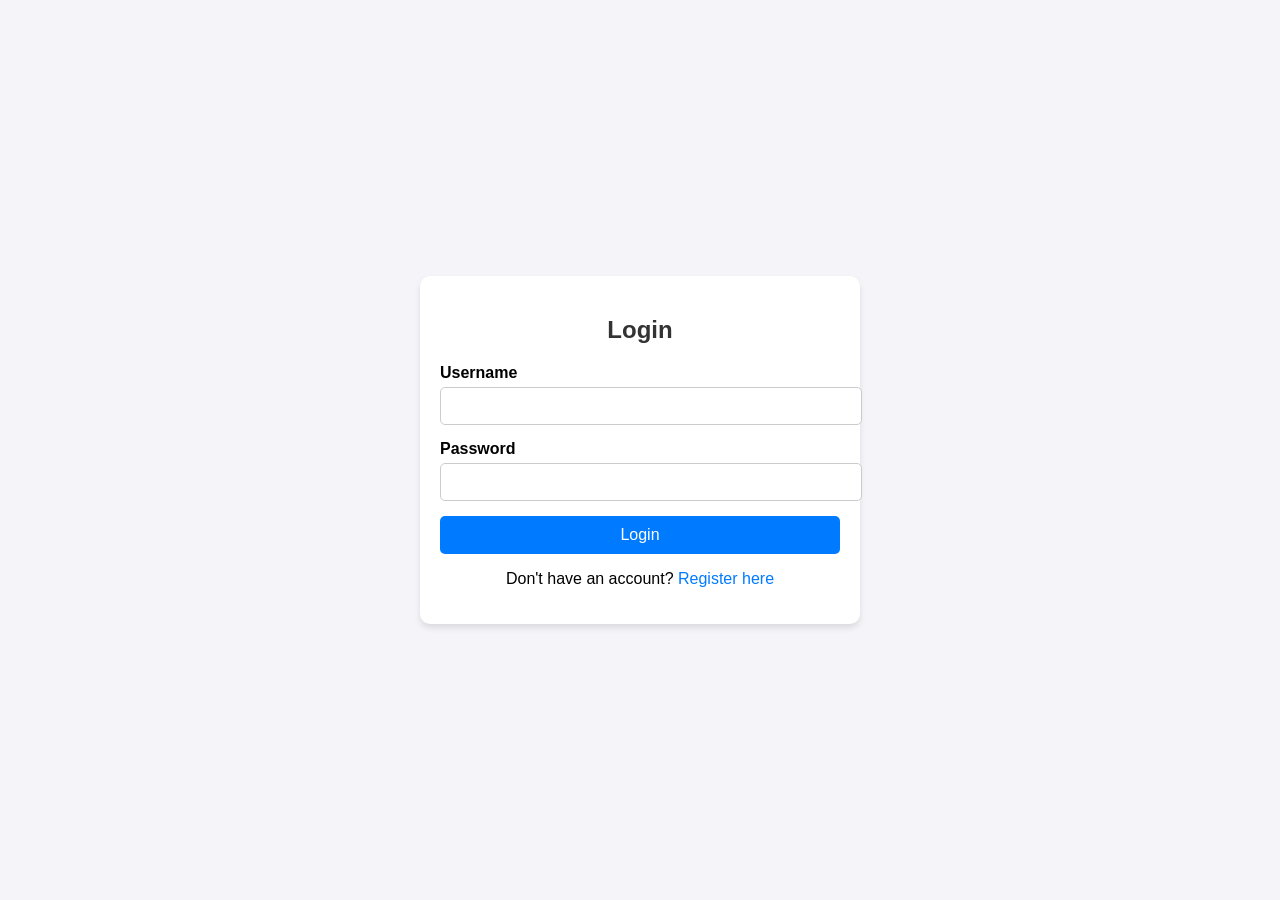
<file: login.html>
<!DOCTYPE html>
<html lang="en">
<head>
    <meta charset="UTF-8">
    <meta name="viewport" content="width=device-width, initial-scale=1.0">
    <title>Login Page</title>
    <style>
        body {
            font-family: Arial, sans-serif;
            margin: 0;
            padding: 0;
            display: flex;
            justify-content: center;
            align-items: center;
            height: 100vh;
            background-color: #f4f4f9;
        }
        .login-container {
            background: #fff;
            padding: 20px;
            border-radius: 10px;
            box-shadow: 0 4px 6px rgba(0, 0, 0, 0.1);
            width: 100%;
            max-width: 400px;
        }
        .login-container h2 {
            text-align: center;
            margin-bottom: 20px;
            color: #333;
        }
        .form-group {
            margin-bottom: 15px;
        }
        .form-group label {
            display: block;
            margin-bottom: 5px;
            font-weight: bold;
        }
        .form-group input {
            width: 100%;
            padding: 10px;
            border: 1px solid #ccc;
            border-radius: 5px;
            font-size: 14px;
        }
        .form-group input:focus {
            border-color: #007bff;
            outline: none;
            box-shadow: 0 0 5px rgba(0, 123, 255, 0.5);
        }
        .btn {
            width: 100%;
            padding: 10px;
            background-color: #007bff;
            color: white;
            border: none;
            border-radius: 5px;
            font-size: 16px;
            cursor: pointer;
        }
        .btn:hover {
            background-color: #0056b3;
        }
        .register-link {
            text-align: center;
            margin-top: 15px;
        }
        .register-link a {
            color: #007bff;
            text-decoration: none;
        }
        .register-link a:hover {
            text-decoration: underline;
        }
    </style>
</head>
<body>
    <div class="login-container">
        <h2>Login</h2>
        <form action="/login" method="post">
            <div class="form-group">
                <label for="username">Username</label>
                <input type="text" id="username" name="username" required>
            </div>
            <div class="form-group">
                <label for="password">Password</label>
                <input type="password" id="password" name="password" required>
            </div>
            <button type="submit" class="btn">Login</button>
        </form>
        <div class="register-link">
            <p>Don't have an account? <a href="/register">Register here</a></p>
        </div>
    </div>
</body>
</html>
</file>
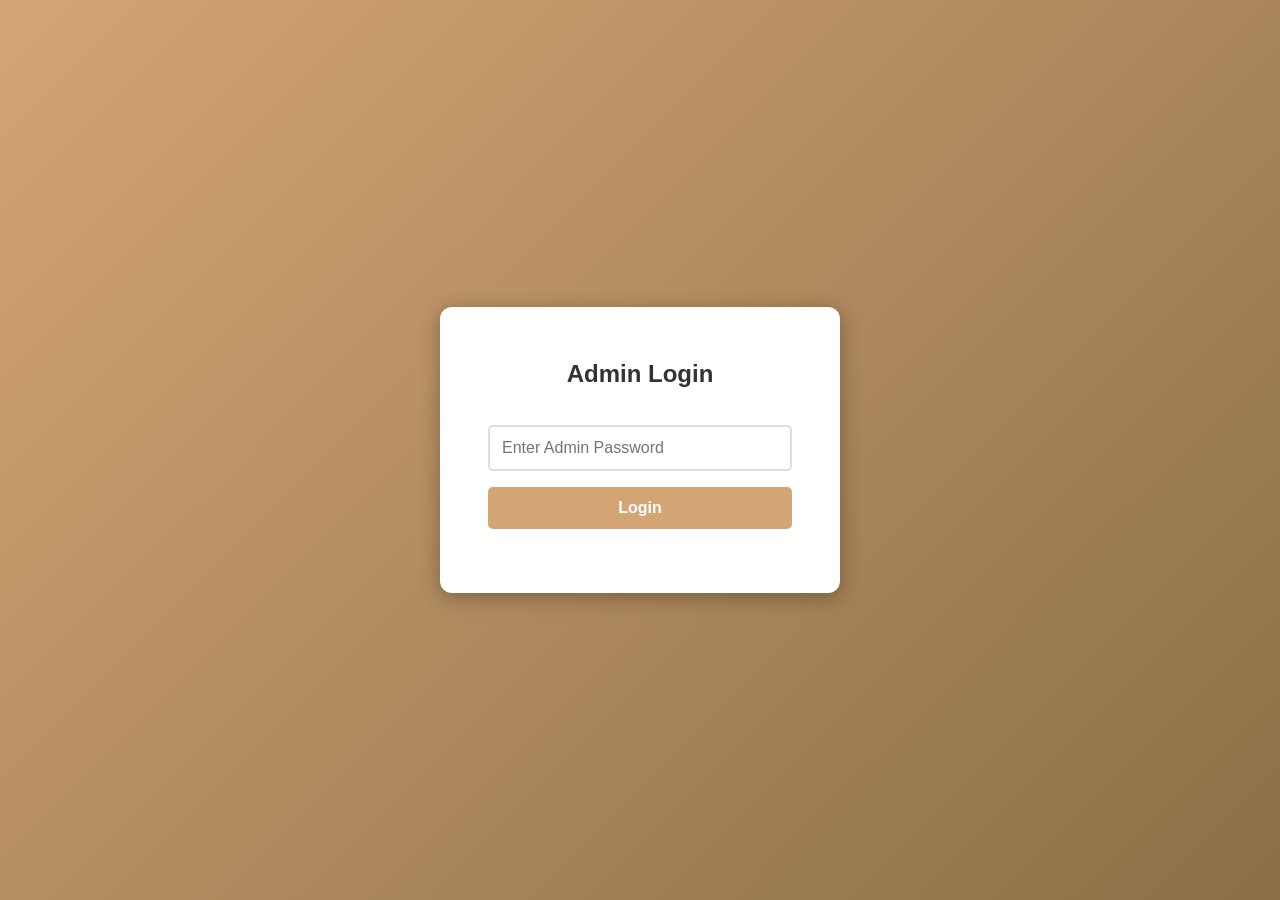
<file: Website/admin.html>
<!DOCTYPE html>
<html lang="en">
<head>
    <meta charset="UTF-8">
    <meta name="viewport" content="width=device-width, initial-scale=1.0">
    <title>Admin Panel - Home Baking</title>
    <link rel="stylesheet" href="css/style.css">
    <link rel="stylesheet" href="css/admin.css">
</head>
<body>
    <!-- Login Screen -->
    <div id="loginScreen" class="login-screen">
        <div class="login-box">
            <h2>Admin Login</h2>
            <form id="loginForm">
                <input type="password" id="adminPassword" placeholder="Enter Admin Password" required>
                <button type="submit" class="btn btn-primary">Login</button>
            </form>
            <p id="loginError" class="error-message"></p>
        </div>
    </div>

    <!-- Admin Dashboard -->
    <div id="adminDashboard" class="admin-dashboard" style="display: none;">
        <header>
            <div class="container">
                <h1>Admin Panel</h1>
                <nav>
                    <button id="logoutBtn" class="btn btn-secondary">Logout</button>
                    <a href="index.html" class="btn btn-link">View Site</a>
                </nav>
            </div>
        </header>

        <main class="container">
            <div class="admin-tabs">
                <button class="tab-btn active" data-tab="menu">Manage Menu</button>
                <button class="tab-btn" data-tab="sales">Sales Report</button>
            </div>

            <!-- Menu Management Tab -->
            <div id="menuTab" class="tab-content active">
                <div class="section-header">
                    <h2>Menu Management</h2>
                    <div class="header-actions">
                        <button id="addCategoryBtn" class="btn btn-secondary">Add Category</button>
                        <button id="addItemBtn" class="btn btn-primary">Add New Item</button>
                    </div>
                </div>

                <div class="menu-table-container">
                    <table class="menu-table">
                        <thead>
                            <tr>
                                <th>Image</th>
                                <th>Name</th>
                                <th>Type</th>
                                <th>Category</th>
                                <th>Weight</th>
                                <th>Price (₹)</th>
                                <th>Actions</th>
                            </tr>
                        </thead>
                        <tbody id="menuTableBody">
                            <!-- Menu items will be dynamically loaded here -->
                        </tbody>
                    </table>
                </div>
            </div>

            <!-- Sales Report Tab -->
            <div id="salesTab" class="tab-content">
                <div class="section-header">
                    <h2>Monthly Sales Report</h2>
                    <div class="month-selector">
                        <input type="month" id="monthSelector" value="">
                        <button id="exportCSV" class="btn btn-secondary">Export CSV</button>
                    </div>
                </div>

                <div class="sales-summary">
                    <div class="summary-card">
                        <h3>Total Orders</h3>
                        <p id="totalOrders">0</p>
                    </div>
                    <div class="summary-card">
                        <h3>Total Revenue</h3>
                        <p id="totalRevenue">₹0</p>
                    </div>
                </div>

                <div class="orders-table-container">
                    <table class="orders-table">
                        <thead>
                            <tr>
                                <th>Order ID</th>
                                <th>Date</th>
                                <th>Items</th>
                                <th>Total (₹)</th>
                            </tr>
                        </thead>
                        <tbody id="ordersTableBody">
                            <!-- Orders will be dynamically loaded here -->
                        </tbody>
                    </table>
                </div>
            </div>
        </main>
    </div>

    <!-- Add/Edit Item Modal -->
    <div id="itemModal" class="modal">
        <div class="modal-content">
            <div class="modal-header">
                <h2 id="modalTitle">Add Menu Item</h2>
                <button id="closeModal" class="close-btn">&times;</button>
            </div>
            <div class="modal-body">
                <form id="itemForm">
                    <input type="hidden" id="itemId">
                    
                    <div class="form-group">
                        <label for="itemName">Item Name *</label>
                        <input type="text" id="itemName" required>
                    </div>

                    <div class="form-group">
                        <label for="itemType">Type *</label>
                        <select id="itemType" required>
                            <option value="egg">Egg</option>
                            <option value="eggless">Eggless</option>
                        </select>
                    </div>

                    <div class="form-group">
                        <label for="itemCategory">Category *</label>
                        <div class="category-input-group">
                            <select id="itemCategory" required>
                                <!-- Categories will be dynamically loaded -->
                            </select>
                            <button type="button" id="addNewCategoryBtn" class="btn btn-secondary" title="Add New Category">+</button>
                        </div>
                    </div>

                    <div class="form-group">
                        <label for="pricingType">Pricing Type *</label>
                        <select id="pricingType" required>
                            <option value="weight">Weight Based</option>
                            <option value="piece">Piece Based</option>
                        </select>
                        <small>Choose how this item is priced</small>
                    </div>

                    <!-- Weight Based Pricing Fields -->
                    <div id="weightBasedFields" class="pricing-fields">
                        <div class="form-group">
                            <label for="itemWeight">Weight (grams) *</label>
                            <input type="number" id="itemWeight" min="1" step="1" placeholder="e.g., 500 for 500g">
                            <small>Enter weight in grams (e.g., 500 for 500g, 1000 for 1kg)</small>
                        </div>
                    </div>

                    <!-- Piece Based Pricing Fields -->
                    <div id="pieceBasedFields" class="pricing-fields" style="display: none;">
                        <div class="form-group">
                            <label for="itemPricePerPiece">Price per Piece (₹) *</label>
                            <input type="number" id="itemPricePerPiece" min="0" step="0.01" placeholder="e.g., 200">
                            <small>Fixed price for one piece</small>
                        </div>
                    </div>

                    <div class="form-group">
                        <label for="itemPrice">Total Price (₹) *</label>
                        <input type="number" id="itemPrice" min="0" step="0.01" required placeholder="e.g., 500">
                        <small id="priceCalculationNote">Enter the total price for this item</small>
                    </div>

                    <div class="form-group">
                        <label for="itemImage">Image URL</label>
                        <input type="text" id="itemImage" placeholder="https://example.com/image.jpg">
                        <small>Leave empty for placeholder image</small>
                    </div>

                    <div class="form-group">
                        <label for="itemDescription">Description</label>
                        <textarea id="itemDescription" rows="3"></textarea>
                    </div>

                    <div class="form-actions">
                        <button type="button" id="cancelBtn" class="btn btn-secondary">Cancel</button>
                        <button type="submit" class="btn btn-primary">Save Item</button>
                    </div>
                </form>
            </div>
        </div>
    </div>

    <!-- Add Category Modal -->
    <div id="categoryModal" class="modal">
        <div class="modal-content">
            <div class="modal-header">
                <h2>Add New Category</h2>
                <button id="closeCategoryModal" class="close-btn">&times;</button>
            </div>
            <div class="modal-body">
                <form id="categoryForm">
                    <div class="form-group">
                        <label for="newCategoryName">Category Name *</label>
                        <input type="text" id="newCategoryName" required placeholder="e.g., Chocolate Cake">
                    </div>
                    <div class="form-actions">
                        <button type="button" id="cancelCategoryBtn" class="btn btn-secondary">Cancel</button>
                        <button type="submit" class="btn btn-primary">Add Category</button>
                    </div>
                </form>
            </div>
        </div>
    </div>

    <script src="js/storage.js"></script>
    <script src="js/admin.js"></script>
</body>
</html>
</file>
<file: Website/css/style.css>
* {
    margin: 0;
    padding: 0;
    box-sizing: border-box;
    -webkit-tap-highlight-color: transparent;
}

*:focus {
    outline: 2px solid var(--primary-color);
    outline-offset: 2px;
}

:root {
    --primary-color: #d4a574;
    --secondary-color: #8b6f47;
    --accent-color: #f5e6d3;
    --text-color: #333;
    --bg-color: #fff;
    --border-color: #ddd;
    --success-color: #28a745;
    --error-color: #dc3545;
    --shadow: 0 2px 8px rgba(0,0,0,0.1);
}

body {
    font-family: 'Segoe UI', Tahoma, Geneva, Verdana, sans-serif;
    color: var(--text-color);
    background-color: #f9f9f9;
    line-height: 1.6;
}

.container {
    max-width: 1200px;
    margin: 0 auto;
    padding: 0 20px;
}

@media (max-width: 768px) {
    .container {
        padding: 0 15px;
    }
}

@media (max-width: 480px) {
    .container {
        padding: 0 10px;
    }
}

/* Header */
header {
    background: linear-gradient(135deg, var(--primary-color), var(--secondary-color));
    color: white;
    padding: 1.5rem 0;
    box-shadow: var(--shadow);
}

header .container {
    display: flex;
    justify-content: space-between;
    align-items: center;
    flex-wrap: wrap;
    gap: 1rem;
}

header h1 {
    font-size: 2rem;
    font-weight: 600;
}

nav {
    display: flex;
    gap: 1rem;
    align-items: center;
}

.cart-btn {
    background: rgba(255,255,255,0.2);
    border: 2px solid white;
    color: white;
    padding: 0.5rem 1.5rem;
    border-radius: 25px;
    cursor: pointer;
    font-size: 1rem;
    font-weight: 600;
    transition: all 0.3s;
    touch-action: manipulation;
    min-height: 44px; /* Touch target size */
}

.cart-btn:hover {
    background: white;
    color: var(--primary-color);
}

.admin-link {
    color: white;
    text-decoration: none;
    padding: 0.5rem 1rem;
    border-radius: 5px;
    transition: background 0.3s;
}

.admin-link:hover {
    background: rgba(255,255,255,0.2);
}

/* Filters */
.filters {
    display: flex;
    gap: 1rem;
    margin: 2rem 0;
    justify-content: center;
    flex-wrap: wrap;
    padding: 0 1rem;
}

.filter-btn {
    padding: 0.75rem 2rem;
    border: 2px solid var(--primary-color);
    background: white;
    color: var(--primary-color);
    border-radius: 25px;
    cursor: pointer;
    font-size: 1rem;
    font-weight: 600;
    transition: all 0.3s;
    touch-action: manipulation;
    min-height: 44px; /* Touch target size */
}

.filter-btn:hover {
    background: var(--accent-color);
}

.filter-btn.active {
    background: var(--primary-color);
    color: white;
}

/* Menu Grid */
.menu-grid {
    display: grid;
    grid-template-columns: repeat(auto-fill, minmax(280px, 1fr));
    gap: 2rem;
    margin: 2rem 0;
    padding-bottom: 2rem;
}

.menu-item {
    background: white;
    border-radius: 12px;
    overflow: hidden;
    box-shadow: var(--shadow);
    transition: transform 0.3s, box-shadow 0.3s;
    cursor: pointer;
}

.menu-item:hover {
    transform: translateY(-5px);
    box-shadow: 0 4px 16px rgba(0,0,0,0.15);
}

.menu-item-image {
    width: 100%;
    height: 200px;
    object-fit: cover;
    background: var(--accent-color);
    display: flex;
    align-items: center;
    justify-content: center;
    font-size: 3rem;
    overflow: hidden;
}

.menu-item-image img {
    width: 100%;
    height: 100%;
    object-fit: cover;
}

.menu-item-info {
    padding: 1.5rem;
}

.menu-item-name {
    font-size: 1.25rem;
    font-weight: 600;
    margin-bottom: 0.5rem;
    color: var(--text-color);
}

.menu-item-category {
    color: #666;
    font-size: 0.9rem;
    margin-bottom: 0.5rem;
}

.menu-item-type {
    display: inline-block;
    padding: 0.25rem 0.75rem;
    background: var(--accent-color);
    border-radius: 15px;
    font-size: 0.85rem;
    margin-bottom: 1rem;
}

.menu-item-footer {
    display: flex;
    justify-content: space-between;
    align-items: center;
}

.price-container {
    display: flex;
    flex-direction: column;
    gap: 0.25rem;
}

.menu-item-price {
    font-size: 1.5rem;
    font-weight: 700;
    color: var(--primary-color);
}

.price-per-unit {
    font-size: 0.85rem;
    color: #666;
    font-weight: normal;
}

.menu-item-weight {
    color: #666;
    font-size: 0.9rem;
    margin: 0.25rem 0;
}

.add-to-cart-btn {
    background: var(--primary-color);
    color: white;
    border: none;
    padding: 0.75rem 1.5rem;
    border-radius: 25px;
    cursor: pointer;
    font-weight: 600;
    transition: background 0.3s;
    touch-action: manipulation;
    min-height: 44px; /* Touch target size */
}

.add-to-cart-btn:hover {
    background: var(--secondary-color);
}

.add-to-cart-btn:active {
    transform: scale(0.98);
}

/* Cart Sidebar */
.cart-overlay {
    display: none;
    position: fixed;
    top: 0;
    left: 0;
    width: 100%;
    height: 100%;
    background: rgba(0,0,0,0.5);
    z-index: 998;
}

.cart-overlay.active {
    display: block;
}

.cart-sidebar {
    position: fixed;
    top: 0;
    right: -400px;
    width: 400px;
    max-width: 90vw;
    height: 100vh;
    background: white;
    box-shadow: -2px 0 10px rgba(0,0,0,0.1);
    z-index: 999;
    display: flex;
    flex-direction: column;
    transition: right 0.3s;
}

.cart-sidebar.active {
    right: 0;
}

.cart-header {
    padding: 1.5rem;
    border-bottom: 2px solid var(--border-color);
    display: flex;
    justify-content: space-between;
    align-items: center;
}

.cart-header h2 {
    font-size: 1.5rem;
    color: var(--text-color);
}

.close-btn {
    background: none;
    border: none;
    font-size: 2rem;
    cursor: pointer;
    color: #999;
    line-height: 1;
    padding: 0;
    width: 30px;
    height: 30px;
    display: flex;
    align-items: center;
    justify-content: center;
}

.close-btn:hover {
    color: var(--text-color);
}

.cart-items {
    flex: 1;
    overflow-y: auto;
    padding: 1rem;
}

.cart-item {
    display: flex;
    gap: 1rem;
    padding: 1rem;
    border-bottom: 1px solid var(--border-color);
    align-items: center;
}

.cart-item-image {
    width: 60px;
    height: 60px;
    object-fit: cover;
    border-radius: 8px;
    background: var(--accent-color);
    display: flex;
    align-items: center;
    justify-content: center;
    font-size: 1.5rem;
    flex-shrink: 0;
    overflow: hidden;
}

.cart-item-image img {
    width: 100%;
    height: 100%;
    object-fit: cover;
}

.cart-item-info {
    flex: 1;
}

.cart-item-name {
    font-weight: 600;
    margin-bottom: 0.25rem;
}

.cart-item-price {
    color: #666;
    font-size: 0.9rem;
}

.cart-item-controls {
    display: flex;
    align-items: center;
    gap: 0.5rem;
    margin-top: 0.5rem;
}

.quantity-btn {
    background: var(--accent-color);
    border: none;
    width: 36px;
    height: 36px;
    min-width: 36px;
    min-height: 36px;
    border-radius: 50%;
    cursor: pointer;
    font-weight: 600;
    display: flex;
    align-items: center;
    justify-content: center;
    touch-action: manipulation;
    font-size: 1.1rem;
}

.quantity-btn:hover {
    background: var(--primary-color);
    color: white;
}

.quantity-display {
    min-width: 30px;
    text-align: center;
    font-weight: 600;
}

.remove-item-btn {
    background: var(--error-color);
    color: white;
    border: none;
    padding: 0.25rem 0.75rem;
    border-radius: 5px;
    cursor: pointer;
    font-size: 0.85rem;
}

.cart-item-total {
    font-weight: 700;
    color: var(--primary-color);
    font-size: 1.1rem;
}

.cart-footer {
    padding: 1.5rem;
    border-top: 2px solid var(--border-color);
    background: var(--accent-color);
}

.cart-total {
    font-size: 1.5rem;
    margin-bottom: 1rem;
    text-align: center;
}

.cart-actions {
    display: flex;
    flex-direction: column;
    gap: 0.5rem;
}

/* Buttons */
.btn {
    padding: 0.75rem 1.5rem;
    border: none;
    border-radius: 5px;
    cursor: pointer;
    font-size: 1rem;
    font-weight: 600;
    transition: all 0.3s;
}

.btn-primary {
    background: var(--primary-color);
    color: white;
}

.btn-primary:hover {
    background: var(--secondary-color);
}

.btn-secondary {
    background: #6c757d;
    color: white;
}

.btn-secondary:hover {
    background: #5a6268;
}

.btn-success {
    background: var(--success-color);
    color: white;
}

.btn-success:hover {
    background: #218838;
}

.btn-link {
    background: none;
    color: var(--primary-color);
    text-decoration: none;
    padding: 0.5rem 1rem;
}

/* Modal */
.modal {
    display: none;
    position: fixed;
    top: 0;
    left: 0;
    width: 100%;
    height: 100%;
    background: rgba(0,0,0,0.5);
    z-index: 1000;
    align-items: center;
    justify-content: center;
}

.modal.active {
    display: flex;
}

.modal-content {
    background: white;
    border-radius: 12px;
    max-width: 500px;
    width: 90%;
    max-height: 90vh;
    overflow-y: auto;
    box-shadow: 0 4px 20px rgba(0,0,0,0.3);
}

.modal-header {
    padding: 1.5rem;
    border-bottom: 2px solid var(--border-color);
    display: flex;
    justify-content: space-between;
    align-items: center;
}

.modal-body {
    padding: 1.5rem;
}

.qr-code-container {
    text-align: center;
    margin: 2rem 0;
}

.qr-code-container img {
    max-width: 250px;
    width: 100%;
    border: 2px solid var(--border-color);
    border-radius: 8px;
    padding: 1rem;
    background: white;
    display: block;
    margin: 0 auto;
}

.payment-instructions {
    text-align: center;
    margin: 1rem 0;
    color: #666;
}

.payment-amount {
    text-align: center;
    font-size: 1.5rem;
    font-weight: 700;
    color: var(--primary-color);
    margin: 1rem 0;
}

/* Bill Print */
.bill-print {
    display: none;
}

@media print {
    body * {
        visibility: hidden;
    }
    
    .bill-print,
    .bill-print * {
        visibility: visible;
    }
    
    .bill-print {
        position: absolute;
        left: 0;
        top: 0;
        width: 100%;
        display: block;
    }
    
    .bill-content {
        padding: 2rem;
        font-family: 'Courier New', monospace;
    }
    
    .bill-header {
        text-align: center;
        margin-bottom: 2rem;
        border-bottom: 2px solid #000;
        padding-bottom: 1rem;
    }
    
    .bill-items {
        margin: 1.5rem 0;
    }
    
    .bill-item {
        display: flex;
        justify-content: space-between;
        padding: 0.5rem 0;
        border-bottom: 1px dotted #000;
    }
    
    .bill-total {
        margin-top: 1rem;
        padding-top: 1rem;
        border-top: 2px solid #000;
        text-align: right;
        font-weight: 700;
        font-size: 1.2rem;
    }
}

/* Empty State */
.empty-state {
    text-align: center;
    padding: 3rem;
    color: #999;
}

.empty-state-icon {
    font-size: 4rem;
    margin-bottom: 1rem;
}

/* Responsive */
@media (max-width: 768px) {
    .menu-grid {
        grid-template-columns: repeat(auto-fill, minmax(200px, 1fr));
        gap: 1rem;
    }
    
    .cart-sidebar {
        width: 100%;
        right: -100%;
    }
    
    header h1 {
        font-size: 1.5rem;
    }
    
    .filters {
        margin: 1rem 0;
    }
    
    .filter-btn {
        padding: 0.5rem 1.5rem;
        font-size: 0.9rem;
        flex: 1;
        min-width: 80px;
    }
    
    .menu-item-info {
        padding: 1rem;
    }
    
    .menu-item-name {
        font-size: 1.1rem;
    }
    
    .menu-item-price {
        font-size: 1.25rem;
    }
    
    .add-to-cart-btn {
        padding: 0.5rem 1rem;
        font-size: 0.9rem;
    }
    
    .cart-header h2 {
        font-size: 1.25rem;
    }
    
    .cart-total {
        font-size: 1.25rem;
    }
    
    .modal-content {
        width: 95%;
        max-height: 95vh;
        margin: 1rem;
    }
    
    nav {
        flex-wrap: wrap;
        gap: 0.5rem;
    }
    
    .cart-btn {
        padding: 0.5rem 1rem;
        font-size: 0.9rem;
    }
    
    .admin-link {
        padding: 0.5rem 0.75rem;
        font-size: 0.9rem;
    }
    
    .cart-item {
        flex-wrap: wrap;
        gap: 0.5rem;
    }
    
    .cart-item-controls {
        flex-wrap: wrap;
    }
    
    .cart-actions {
        gap: 0.5rem;
    }
    
    .cart-actions .btn {
        padding: 0.75rem 1rem;
        font-size: 0.9rem;
    }
    
    .menu-item-footer {
        flex-direction: column;
        gap: 0.75rem;
        align-items: flex-start;
    }
    
    .add-to-cart-btn {
        width: 100%;
    }
}

@media (max-width: 480px) {
    .menu-grid {
        grid-template-columns: 1fr;
        gap: 1rem;
    }
    
    header .container {
        flex-direction: column;
        gap: 1rem;
        text-align: center;
    }
    
    header h1 {
        font-size: 1.25rem;
    }
    
    nav {
        width: 100%;
        justify-content: center;
    }
    
    .filters {
        justify-content: center;
        gap: 0.5rem;
    }
    
    .filter-btn {
        padding: 0.5rem 1rem;
        font-size: 0.85rem;
        flex: 1;
        min-width: 70px;
    }
    
    .menu-item-image {
        height: 180px;
    }
    
    .cart-sidebar {
        width: 100vw;
    }
    
    .cart-item {
        padding: 0.75rem;
    }
    
    .cart-item-image {
        width: 50px;
        height: 50px;
    }
    
    .modal-content {
        width: 100%;
        max-height: 100vh;
        border-radius: 0;
        margin: 0;
    }
    
    .modal-header {
        padding: 1rem;
    }
    
    .modal-body {
        padding: 1rem;
    }
    
    .qr-code-container img {
        max-width: 200px;
    }
    
    .payment-instructions {
        font-size: 0.9rem;
    }
    
    .payment-amount {
        font-size: 1.25rem;
    }

}

    /* FORCE PLACE ORDER BUTTON */
#placeOrder {
    width: 100% !important;
    margin-top: 20px !important;
    padding: 10px 0 !important;

    font-size: 24px !important;
    font-weight: 900 !important;
    letter-spacing: 1.2px !important;
    text-transform: uppercase !important;

    color: #ffffff !important;
    background: linear-gradient(
        to bottom,
        #ff6b6b 0%,
        #ff3b3b 50%,
        #e60000 100%
    ) !important;

    border: none !important;
    border-radius: 16px !important;
    cursor: pointer !important;

    box-shadow:
        inset 0 3px 0 rgba(255,255,255,0.4),
        inset 0 -4px 0 rgba(0,0,0,0.25),
        0 8px 18px rgba(0,0,0,0.45) !important;

    display: block !important;
}
/* BRAND LOGO + NAME */
.brand {
    display: flex;
    align-items: center;
    gap: 12px;
}

.brand-logo {
    width: 42px;
    height: 42px;
    object-fit: contain;
}

.brand-name {
    font-size: 2rem;
    font-weight: 700;
    color: white;
}
</file>
<file: Website/css/admin.css>
/* Admin Panel Styles */

.login-screen {
    display: flex;
    align-items: center;
    justify-content: center;
    min-height: 100vh;
    background: linear-gradient(135deg, var(--primary-color), var(--secondary-color));
}

.login-box {
    background: white;
    padding: 3rem;
    border-radius: 12px;
    box-shadow: 0 4px 20px rgba(0,0,0,0.3);
    width: 100%;
    max-width: 400px;
}

.login-box h2 {
    text-align: center;
    margin-bottom: 2rem;
    color: var(--text-color);
}

.login-box form {
    display: flex;
    flex-direction: column;
    gap: 1rem;
}

.login-box input {
    padding: 0.75rem;
    border: 2px solid var(--border-color);
    border-radius: 5px;
    font-size: 1rem;
}

.login-box input:focus {
    outline: none;
    border-color: var(--primary-color);
}

.error-message {
    color: var(--error-color);
    text-align: center;
    margin-top: 1rem;
    font-size: 0.9rem;
}

.admin-dashboard {
    min-height: 100vh;
    background: #f9f9f9;
}

.admin-dashboard header {
    background: linear-gradient(135deg, var(--primary-color), var(--secondary-color));
    color: white;
    padding: 1.5rem 0;
    box-shadow: var(--shadow);
}

.admin-dashboard header .container {
    display: flex;
    justify-content: space-between;
    align-items: center;
}

.admin-tabs {
    display: flex;
    gap: 1rem;
    margin: 2rem 0;
    border-bottom: 2px solid var(--border-color);
}

.tab-btn {
    padding: 1rem 2rem;
    background: none;
    border: none;
    border-bottom: 3px solid transparent;
    cursor: pointer;
    font-size: 1rem;
    font-weight: 600;
    color: #666;
    transition: all 0.3s;
}

.tab-btn:hover {
    color: var(--primary-color);
}

.tab-btn.active {
    color: var(--primary-color);
    border-bottom-color: var(--primary-color);
}

.tab-content {
    display: none;
}

.tab-content.active {
    display: block;
}

.section-header {
    display: flex;
    justify-content: space-between;
    align-items: center;
    margin-bottom: 2rem;
    flex-wrap: wrap;
    gap: 1rem;
}

.header-actions {
    display: flex;
    gap: 1rem;
    flex-wrap: wrap;
}

.category-input-group {
    display: flex;
    gap: 0.5rem;
}

.category-input-group select {
    flex: 1;
}

.category-input-group button {
    padding: 0.75rem 1rem;
    white-space: nowrap;
}

.pricing-fields {
    border-left: 3px solid var(--primary-color);
    padding-left: 1rem;
    margin-left: 0.5rem;
}

.section-header h2 {
    color: var(--text-color);
}

.month-selector {
    display: flex;
    gap: 1rem;
    align-items: center;
}

.month-selector input {
    padding: 0.5rem;
    border: 2px solid var(--border-color);
    border-radius: 5px;
    font-size: 1rem;
}

/* Menu Table */
.menu-table-container {
    background: white;
    border-radius: 8px;
    overflow: hidden;
    box-shadow: var(--shadow);
}

.menu-table {
    width: 100%;
    border-collapse: collapse;
}

.menu-table thead {
    background: var(--primary-color);
    color: white;
}

.menu-table th {
    padding: 1rem;
    text-align: left;
    font-weight: 600;
}

.menu-table td {
    padding: 1rem;
    border-bottom: 1px solid var(--border-color);
}

.menu-table tbody tr:hover {
    background: var(--accent-color);
}

.menu-table-image {
    width: 60px;
    height: 60px;
    object-fit: cover;
    border-radius: 8px;
    background: var(--accent-color);
    display: flex;
    align-items: center;
    justify-content: center;
    font-size: 1.5rem;
}

.table-actions {
    display: flex;
    gap: 0.5rem;
}

.table-btn {
    padding: 0.5rem 1rem;
    border: none;
    border-radius: 5px;
    cursor: pointer;
    font-size: 0.9rem;
    transition: all 0.3s;
}

.table-btn-edit {
    background: #17a2b8;
    color: white;
}

.table-btn-edit:hover {
    background: #138496;
}

.table-btn-delete {
    background: var(--error-color);
    color: white;
}

.table-btn-delete:hover {
    background: #c82333;
}

/* Sales Summary */
.sales-summary {
    display: grid;
    grid-template-columns: repeat(auto-fit, minmax(250px, 1fr));
    gap: 1.5rem;
    margin-bottom: 2rem;
}

.summary-card {
    background: white;
    padding: 2rem;
    border-radius: 8px;
    box-shadow: var(--shadow);
    text-align: center;
}

.summary-card h3 {
    color: #666;
    font-size: 1rem;
    margin-bottom: 1rem;
    font-weight: 600;
}

.summary-card p {
    font-size: 2rem;
    font-weight: 700;
    color: var(--primary-color);
}

/* Orders Table */
.orders-table-container {
    background: white;
    border-radius: 8px;
    overflow: hidden;
    box-shadow: var(--shadow);
}

.orders-table {
    width: 100%;
    border-collapse: collapse;
}

.orders-table thead {
    background: var(--primary-color);
    color: white;
}

.orders-table th {
    padding: 1rem;
    text-align: left;
    font-weight: 600;
}

.orders-table td {
    padding: 1rem;
    border-bottom: 1px solid var(--border-color);
}

.orders-table tbody tr:hover {
    background: var(--accent-color);
}

/* Form Styles */
.form-group {
    margin-bottom: 1.5rem;
}

.form-group label {
    display: block;
    margin-bottom: 0.5rem;
    font-weight: 600;
    color: var(--text-color);
}

.form-group input,
.form-group select,
.form-group textarea {
    width: 100%;
    padding: 0.75rem;
    border: 2px solid var(--border-color);
    border-radius: 5px;
    font-size: 1rem;
    font-family: inherit;
}

.form-group input:focus,
.form-group select:focus,
.form-group textarea:focus {
    outline: none;
    border-color: var(--primary-color);
}

.form-group small {
    display: block;
    margin-top: 0.25rem;
    color: #666;
    font-size: 0.85rem;
}

.form-actions {
    display: flex;
    gap: 1rem;
    justify-content: flex-end;
    margin-top: 2rem;
}

/* Responsive */
@media (max-width: 768px) {
    .menu-table-container,
    .orders-table-container {
        overflow-x: auto;
    }
    
    .menu-table,
    .orders-table {
        min-width: 600px;
    }
    
    .section-header {
        flex-direction: column;
        align-items: flex-start;
    }
    
    .sales-summary {
        grid-template-columns: 1fr;
    }
    
    .admin-tabs {
        flex-wrap: wrap;
    }
    
    .tab-btn {
        padding: 0.75rem 1.5rem;
        font-size: 0.9rem;
    }
    
    .login-box {
        padding: 2rem;
        margin: 1rem;
    }
    
    .table-actions {
        flex-direction: column;
        gap: 0.25rem;
    }
    
    .table-btn {
        width: 100%;
        padding: 0.4rem 0.8rem;
    }
}

@media (max-width: 480px) {
    .admin-dashboard header .container {
        flex-direction: column;
        gap: 1rem;
    }
    
    .month-selector {
        flex-direction: column;
        width: 100%;
    }
    
    .month-selector input,
    .month-selector button {
        width: 100%;
    }
    
    .header-actions {
        width: 100%;
        flex-direction: column;
    }
    
    .header-actions .btn {
        width: 100%;
    }
    
    .section-header {
        flex-direction: column;
        align-items: flex-start;
    }
    
    .section-header h2 {
        font-size: 1.25rem;
    }
    
    .category-input-group {
        flex-direction: column;
    }
    
    .category-input-group button {
        width: 100%;
    }
}
</file>
